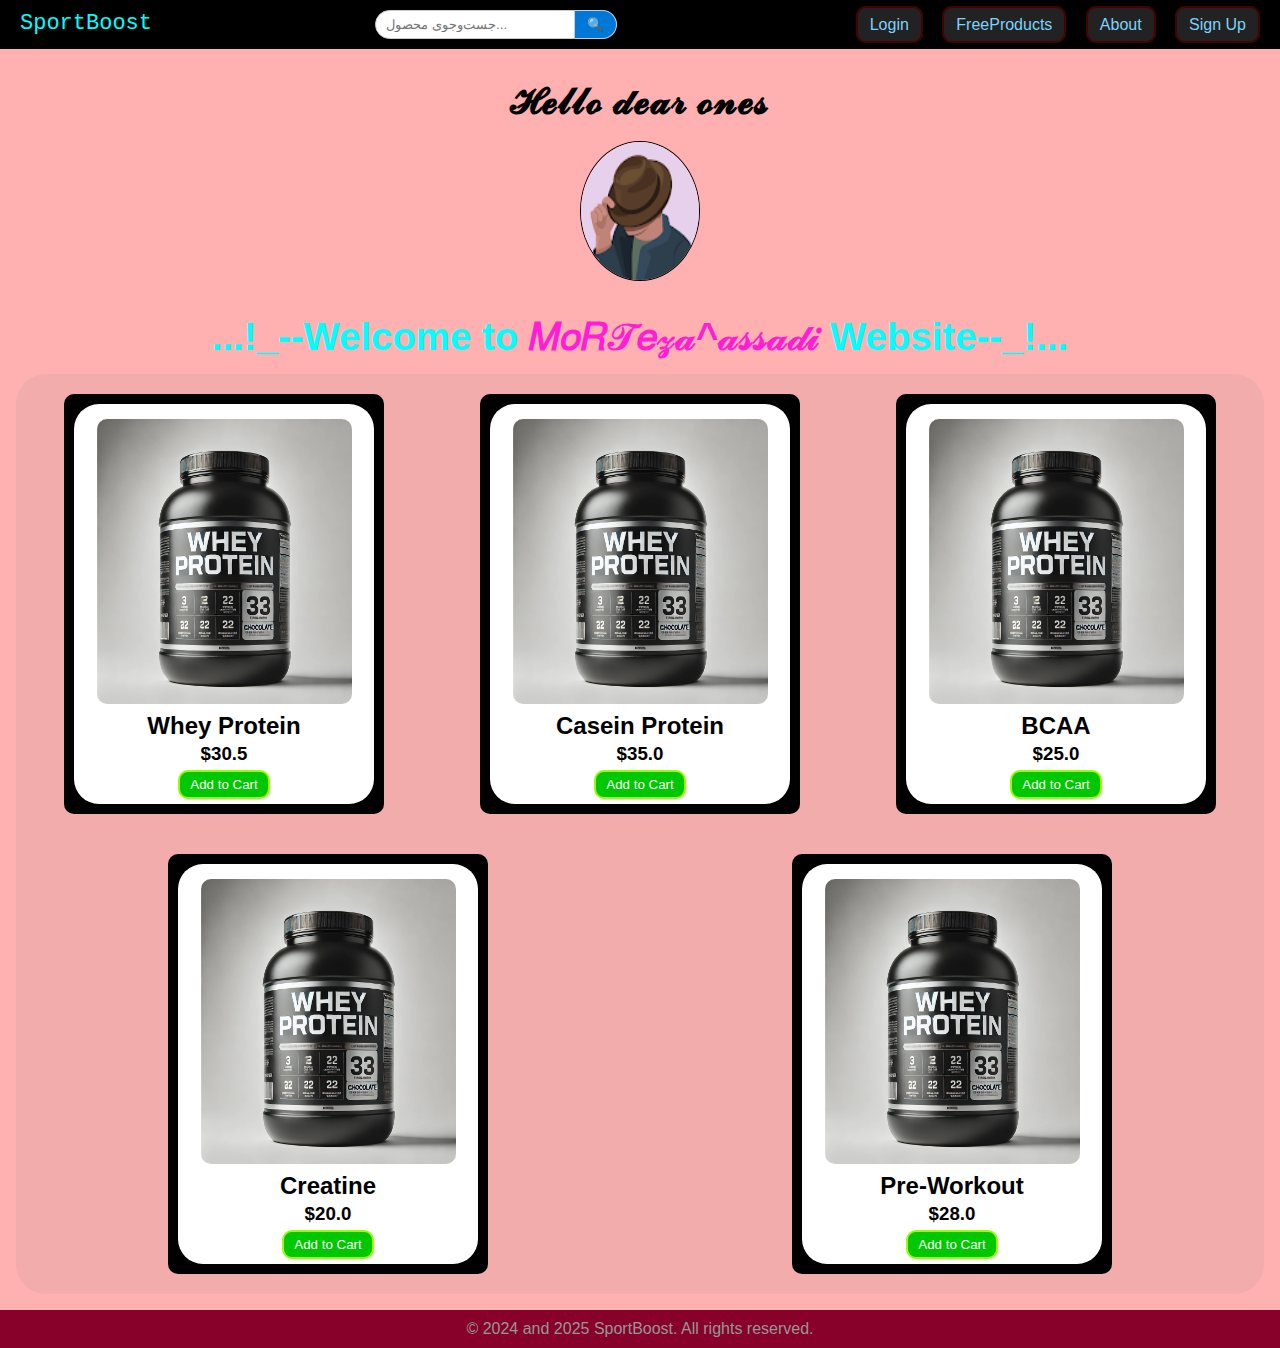
<file: index.html>
<!DOCTYPE html>
<html lang="en">
<head>
  <meta charset="UTF-8">
  <meta name="viewport" content="width=device-width, initial-scale=1.0">
  <meta name="google-site-verification" content="greLYb9VeVTxLvf6ESoWY2Yo-hd8ezeA3ZRs_LG4NcI" />
  <title>Sports Supplements Store</title>
<link rel="stylesheet" href="styles.css">
</head>
<body>
  <header class="header">
    <div class="logo">SportBoost</div>
    
    <div class="search-box">
      <input type="text" id="searchInput" placeholder="جست‌وجوی محصول...">
      <button id="searchBtn">🔍</button>
    </div>
    
    <nav class="nav">
      <a href="#">Login</a>
      <a href="#">FreeProducts</a>
      <a href="#">About</a>
      <a href="#">Sign Up</a>
    </nav>
  </header>

  <div class="font">
    <h2>𝓗𝓮𝓵𝓵𝓸 𝓭𝓮𝓪𝓻 𝓸𝓷𝓮𝓼</h2>
  </div>

  <div class="img1">
    <img src="16.jpg" alt="name" id="ii">
  </div>

  <div class="wel">
    <h1>...!_--Welcome to <span>𝑀𝑜𝑅𝒯𝑒𝓏𝒶^𝒶𝓈𝓈𝒶𝒹𝒾 </span>Website--_!...</h1>
  </div>

  <main class="main-content">
    <!-- محصولات متنوع -->
    <section>
      <article>
        <img src="15.jpg" alt="Whey Protein" class="m1m1">
        <h2>Whey Protein</h2>
        <h3>$30.5</h3>
        <button onclick="changeValue()">Add to Cart</button>
      </article>
    </section>

    <section>
      <article>
        <img src="15.jpg" alt="Casein Protein" class="m1m1">
        <h2>Casein Protein</h2>
        <h3>$35.0</h3>
        <button onclick="changeValue()">Add to Cart</button>
      </article>
    </section>

    <section>
      <article>
        <img src="15.jpg" alt="BCAA" class="m1m1">
        <h2>BCAA</h2>
        <h3>$25.0</h3>
        <button onclick="changeValue()">Add to Cart</button>
      </article>
    </section>

    <section>
      <article>
        <img src="15.jpg" alt="Creatine" class="m1m1">
        <h2>Creatine</h2>
        <h3>$20.0</h3>
        <button onclick="changeValue()">Add to Cart</button>
      </article>
    </section>

    <section>
      <article>
        <img src="15.jpg" alt="Pre-Workout" class="m1m1">
        <h2>Pre-Workout</h2>
        <h3>$28.0</h3>
        <button onclick="changeValue()">Add to Cart</button>
      </article>
    </section>
  </main>

  <footer class="footer">
    <p>&copy; 2024 and 2025 SportBoost. All rights reserved.</p>
  </footer>

  <script src="scripts.js"></script>
</body>
</html>
</file>
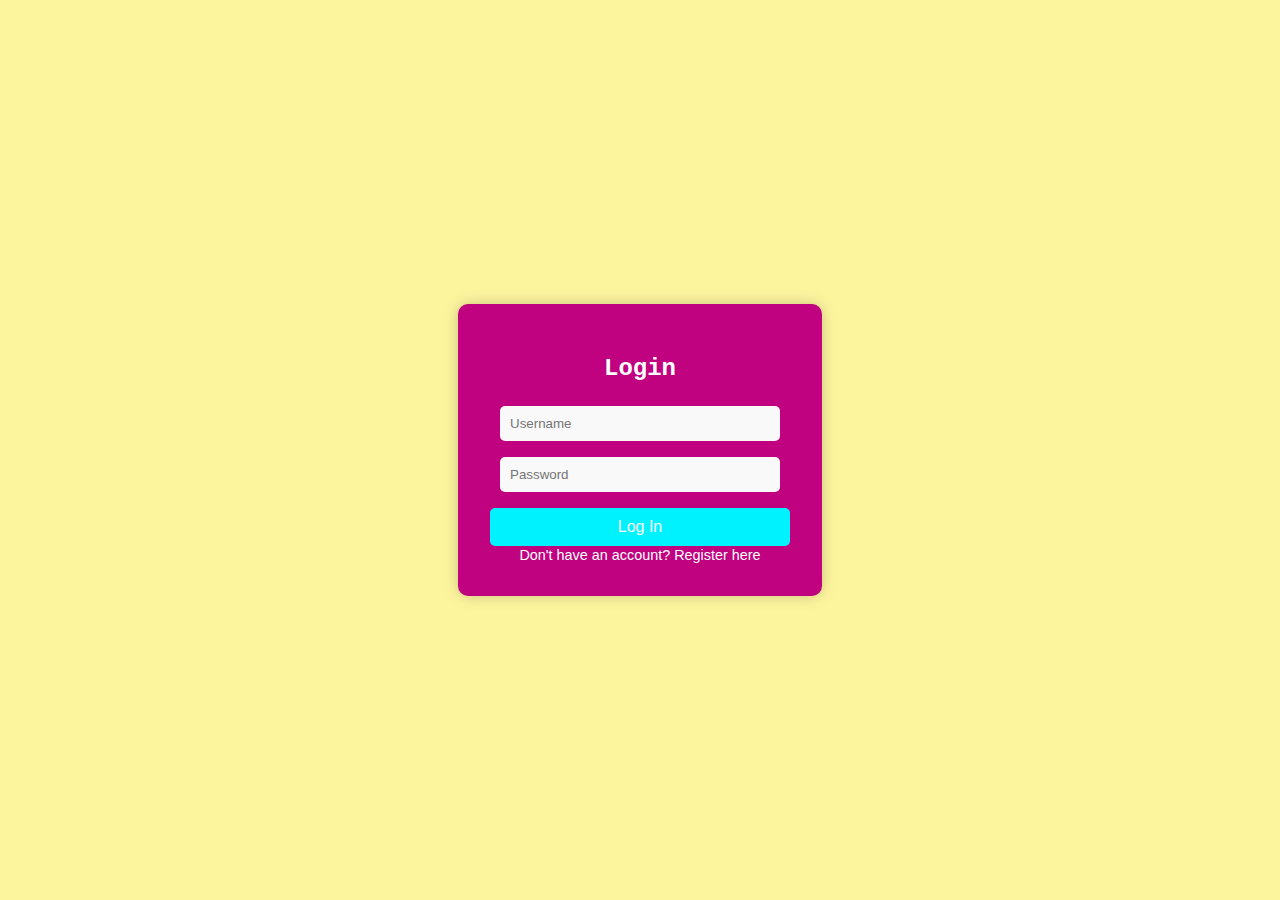
<file: login.html>
<!DOCTYPE html>
<html lang="en">
<head>
   <meta charset="UTF-8">
   <meta name="viewport" content="width=device-width, initial-scale=1.0">
   <title>Login - Sports Supplements Store</title>
   <link rel="stylesheet" href="stylelogin.css">
  
</head>
<body>
   <div class="login-container">
     <h2>Login</h2>
     <form id="loginForm">
       <input type="text" id="username" placeholder="Username" required>
       <input type="password" id="password" placeholder="Password" required>
       <button type="submit">Log In</button>
     </form>
     <a href="یتتررخذرذ.html" class="register-link">Don't have an account? Register here</a>
   </div>

   <script>
    document.getElementById('loginForm').addEventListener('submit', function(event) {
      event.preventDefault(); // جلوگیری از ارسال فرم به طور پیش‌فرض
    
     
       // دریافت داده‌های فرم
       var username = document.getElementById('username').value;
       var password = document.getElementById('password').value;

       // اعتبارسنجی اطلاعات (در واقع باید این کار را با سرور انجام دهید)
       if (username === 'more' && password === '1234') {
         // اگر اطلاعات درست بود، کاربر به صفحه HTML هدایت می‌شود
         window.location.href = 'یتتررخذرذ.html'; // هدایت به صفحه اصلی
       } else {
         alert('نام کاربری یا رمز عبور اشتباه است!');
       }
     });
   </script>
</body>
</html>
</file>
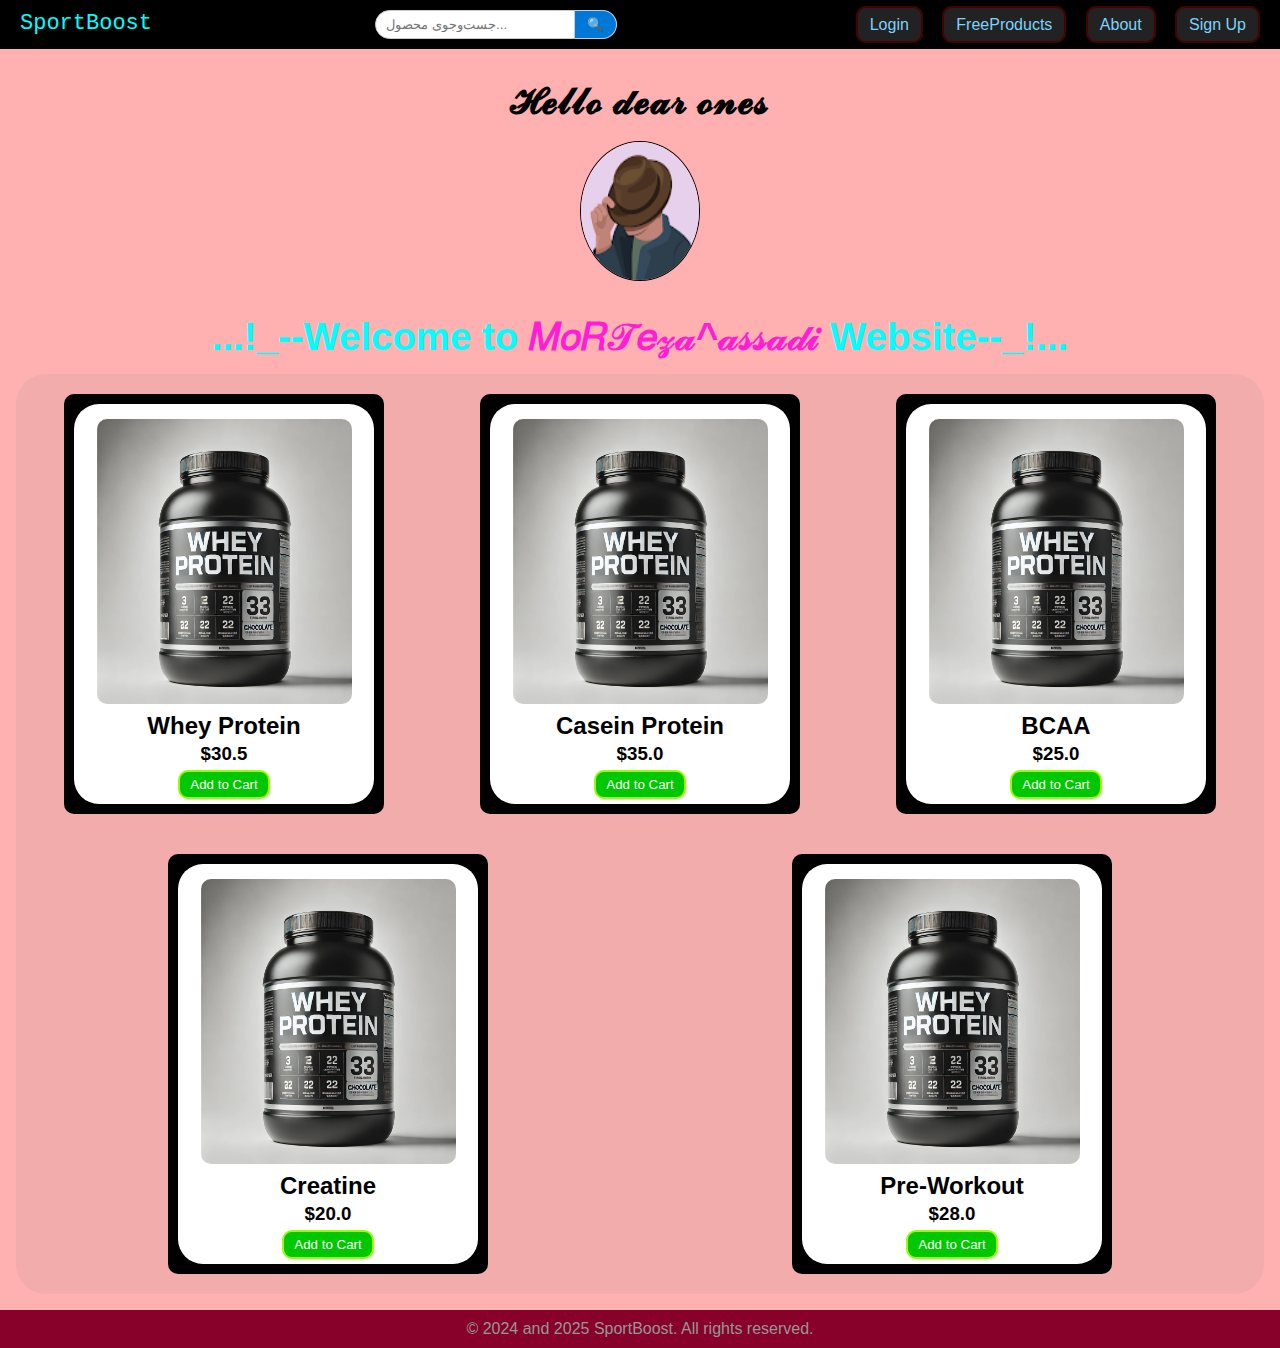
<file: یتتررخذرذ.html>
<!DOCTYPE html>
<html lang="en">
<head>
  <meta charset="UTF-8">
  <meta name="viewport" content="width=device-width, initial-scale=1.0">
  <meta name="google-site-verification" content="greLYb9VeVTxLvf6ESoWY2Yo-hd8ezeA3ZRs_LG4NcI" />
  <title>Sports Supplements Store</title>
<link rel="stylesheet" href="styles.css">
</head>
<body>
  <header class="header">
    <div class="logo">SportBoost</div>
    
    <div class="search-box">
      <input type="text" id="searchInput" placeholder="جست‌وجوی محصول...">
      <button id="searchBtn">🔍</button>
    </div>
    
    <nav class="nav">
      <a href="login.html">Login</a>
      <a href="#">FreeProducts</a>
      <a href="#">About</a>
      <a href="#">Sign Up</a>
    </nav>
  </header>

  <div class="font">
    <h2>𝓗𝓮𝓵𝓵𝓸 𝓭𝓮𝓪𝓻 𝓸𝓷𝓮𝓼</h2>
  </div>

  <div class="img1">
    <img src="16.jpg" alt="name" id="ii">
  </div>

  <div class="wel">
    <h1>...!_--Welcome to <span>𝑀𝑜𝑅𝒯𝑒𝓏𝒶^𝒶𝓈𝓈𝒶𝒹𝒾 </span>Website--_!...</h1>
  </div>

  <main class="main-content">
    <!-- محصولات متنوع -->
    <section>
      <article>
        <img src="15.jpg" alt="Whey Protein" class="m1m1">
        <h2>Whey Protein</h2>
        <h3>$30.5</h3>
        <button onclick="changeValue()">Add to Cart</button>
      </article>
    </section>

    <section>
      <article>
        <img src="15.jpg" alt="Casein Protein" class="m1m1">
        <h2>Casein Protein</h2>
        <h3>$35.0</h3>
        <button onclick="changeValue()">Add to Cart</button>
      </article>
    </section>

    <section>
      <article>
        <img src="15.jpg" alt="BCAA" class="m1m1">
        <h2>BCAA</h2>
        <h3>$25.0</h3>
        <button onclick="changeValue()">Add to Cart</button>
      </article>
    </section>

    <section>
      <article>
        <img src="15.jpg" alt="Creatine" class="m1m1">
        <h2>Creatine</h2>
        <h3>$20.0</h3>
        <button onclick="changeValue()">Add to Cart</button>
      </article>
    </section>

    <section>
      <article>
        <img src="15.jpg" alt="Pre-Workout" class="m1m1">
        <h2>Pre-Workout</h2>
        <h3>$28.0</h3>
        <button onclick="changeValue()">Add to Cart</button>
      </article>
    </section>
  </main>

  <footer class="footer">
    <p>&copy; 2024 and 2025 SportBoost. All rights reserved.</p>
  </footer>

  <script src="scripts.js"></script>
</body>
</html>
</file>
<file: styles.css>
/* پایه و ریست */
    * {
      margin: 0;
      padding: 0;
      box-sizing: border-box;
      font-family: 'Segoe UI', Tahoma, Geneva, Verdana, sans-serif;
    }

    body {
      background-color: rgb(255, 177, 177);
      line-height: 1.1;
    }

    /* هدر */
    .header {
      display: flex;
      justify-content: space-between;
      align-items: center;
      background-color: #000;
      color: aqua;
      padding: 10px 20px;
    }

    .logo {
      font-size: 22px;
      font-family:'Courier New', Courier, monospace;
    }

    .nav a {
      color: rgb(126, 210, 252);
      text-decoration: none;
      margin-left: 15px;
      background-color: #222;
      padding: 8px 12px;
      border: 2px solid rgb(69, 0, 0);
      border-radius: 10px;
      transition: 0.3s;
    }

    .nav a:hover {
      background-color: #555;
      color: #fff;
    }

    .search-box {
      display: flex;
      align-items: center;
      flex: 1;
      justify-content: center;
    }

    .search-box input {
      padding: 6px 10px;
      border: 1px solid #ccc;
      border-radius: 20px 0 0 20px;
      outline: none;
      width: 200px;
    }

    .search-box button {
      padding: 6px 12px;
      border: 1px solid #ccc;
      border-left: none;
      background: #0078D7;
      color: white;
      border-radius: 0 20px 20px 0;
      cursor: pointer;
    }

    /* خوش‌آمدگویی */
    .font {
      text-align: center;
      font-size: 1.5rem;
      margin-top: 2rem;
    }

    .img1 {
      text-align: center;
      margin: 20px 0;
    }

    #ii {
      width: 120px;
      height: 140px;
      border: 0.5px solid black;
      border-radius: 50%;
      transition: transform 1s ease, filter 1s ease;
    }

    #ii:hover {
      transform: scale(1.3) rotate(360deg);
    }

    .wel {
      text-align: center;
      font-size: 1.2rem;
      margin-top: 2rem;   
      color: aqua;
      font-family:'Times New Roman', Times, serif;
    }

    .wel span {
      color: #ff1ed6;
      transition: color 1s;
    }

    .wel:hover {
      color: #88012a;
    }

    .wel:hover span {
      color: rgb(58, 1, 111);
    }

    /* بخش محصولات */
    .main-content {
      margin: 1rem;
      padding: 20px 0px;
      display: flex;
      flex-wrap: wrap;
      row-gap: 40px;
      justify-content: space-around;
      background-color: rgba(128, 128, 128, 0.107);
      border-radius: 30px;
    }

    section {
      background-color: rgb(0, 0, 0);
      border-radius: 10px; 
      padding: 10px;
    }

    article {
      width: 300px;
      height: 400px;
      margin: 0px 0px;
      background-color: rgb(255, 255, 255);
      text-align: center ;
      border-radius: 25px;
      padding-top: 15px;
    }

    .m1m1 {
      width: 255px;
      height: 285px;
      margin: 0px 0px;
      border-radius: 10px;
    }

    article h2, article h3 {
      margin: 5px;
    }

    article button {
      border: 2px solid rgb(153, 255, 0);
      background-color: rgb(0, 199, 0);
      border-radius: 10px;
      color: #fff;
      padding: 5px 10px;
      cursor: pointer;
      transition: color 0.3s;
    }

    article button:hover {
      color: #0b6200;
    }

    /* فوتر */
    .footer {
      background: #88012a;
      color: #989797;
      text-align: center;
      padding: 10px;
    }
</file>
<file: stylelogin.css>
body, html {
  margin: 0;
  padding: 0;
  height: 100%;
  font-family: Arial, sans-serif;
  background-color: rgb(253, 245, 158);
  display: flex;
  justify-content: center;
  align-items: center;
}

.login-container {
  background-color: #c00281;
  border-radius: 10px;
  box-shadow: 0 0 15px rgba(0, 0, 0, 0.2);
  width: 300px;
  padding: 2rem;
  text-align: center;
}

.login-container h2 {
  color: #fff;
  margin-bottom: 1.5rem;
  font-family: 'Courier New', Courier, monospace;
}

.login-container input {
  width: calc(100% - 20px);
  padding: 10px;
  margin-bottom: 1rem;
  border: none;
  border-radius: 5px;
  box-sizing: border-box;
}

.login-container input[type="text"], .login-container input[type="password"] {
  background-color: #f9f9f9;
}

.login-container button {
  width: 100%;
  padding: 10px;
  background-color: #00f2ff;
  border: none;
  border-radius: 5px;
  color: #fff;
  cursor: pointer;
  font-size: 1rem;
  transition: background-color 0.3s ease;
}

.login-container button:hover {
  background-color: #009fdc;
}

.login-container .register-link {
  margin-top: 1rem;
  color: #fff;
  text-decoration: none;
  font-size: 0.9rem;
}

.login-container .register-link:hover {
  text-decoration: underline;
}
</file>
